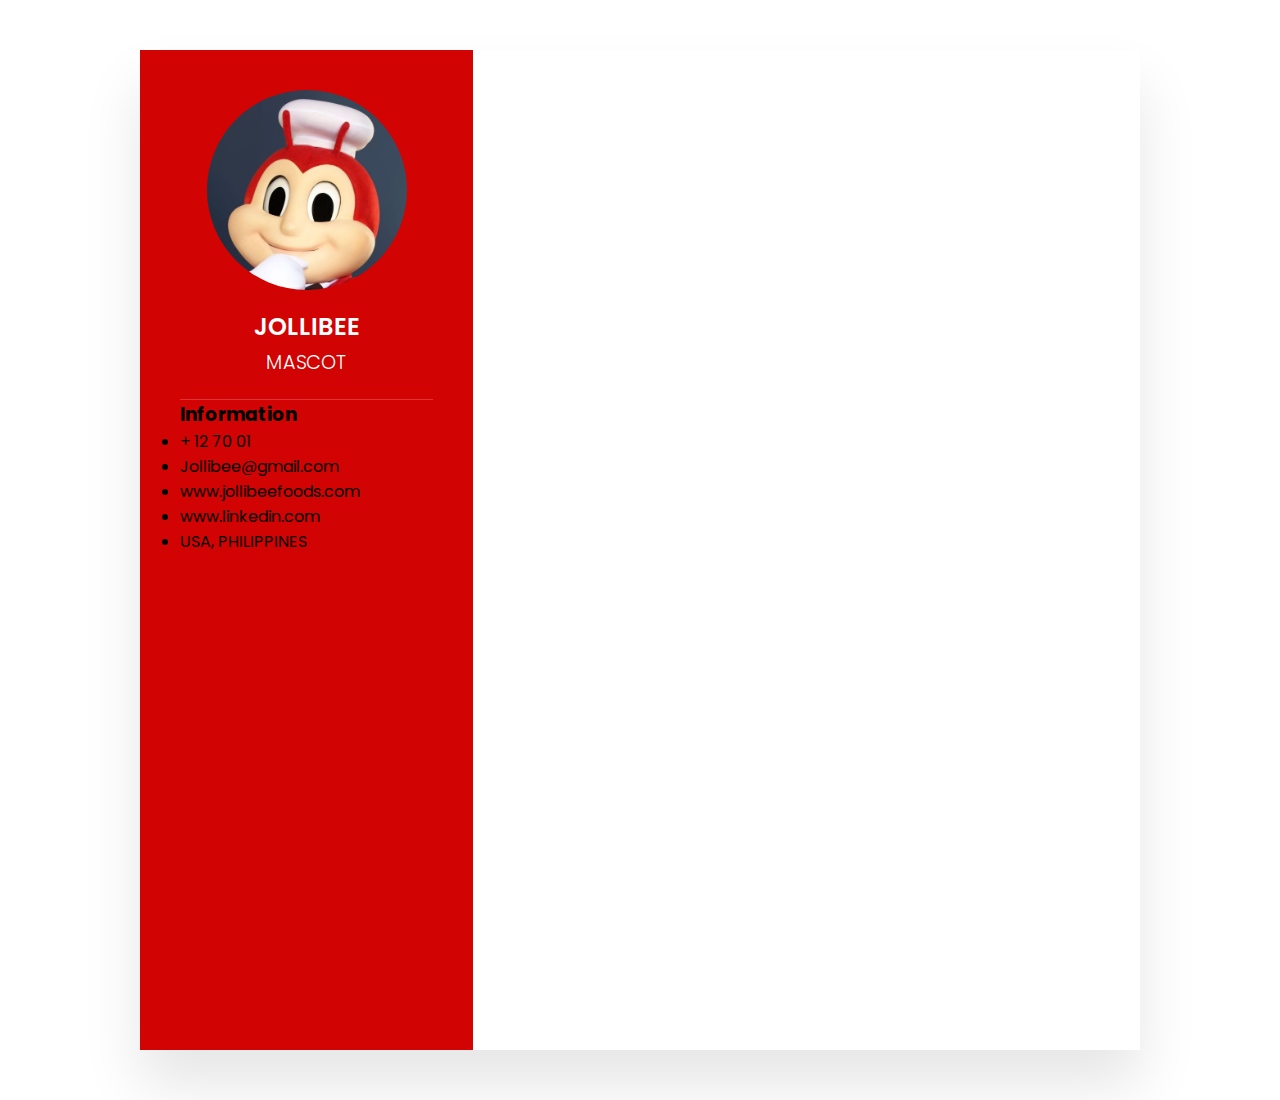
<file: cv/index.html>
<!DOCTYPE html>
<html lang="en">
<head>
  <meta charset="UTF-8">
  <meta name="viewport" content="width=device-width, initial-scale=1.0">
  <link rel="stylesheet" href="./css/main.css">
  <link rel="stylesheet" href="https://cdnjs.cloudflare.com/ajax/libs/font-awesome/6.5.1/css/all.min.css" integrity="sha512-DTOQO9RWCH3ppGqcWaEA1BIZOC6xxalwEsw9c2QQeAIftl+Vegovlnee1c9QX4TctnWMn13TZye+giMm8e2LwA==" 
  crossorigin="anonymous" referrerpolicy="no-referrer" />
  <title>Curriculum Vitae</title>
</head>
<body>
    <div class="container">
      <div class="left-side">
        <div class="Profile_Text">
          <div class="Imgbox">
            <img src="jolly.jpg"/>
          </div>
          <h2>Jollibee<br><span>Mascot</span></h2>
        </div>

        <div class="Contact_info">
          <h3 class="title">Information</h3>
          <ul>
            <li>
              <span class="fa-solid fa-phone"></span>
              <span class="text">+ 12 70 01</span>
            </li>
            <li>
              <span class="fa-solid fa-envelope"></span>
              <span class="text">Jollibee@gmail.com</span>
            </li>
            <li>
              <span class="fa-solid fa-link"></span>
              <span class="text">www.jollibeefoods.com</span>
            </li>
            <li>
              <span class="fa-brands fa-linkedin"></span>
              <span class="text">www.linkedin.com</span>
            </li>
            <li>
              <span class="fa-solid fa-map-pin"></span>
              <span class="text">USA, PHILIPPINES</span>
            </li>
          </ul>
        </div>

      </div>
      <div class="right-side">

      </div>
    </div>
</body>
</html>
</file>
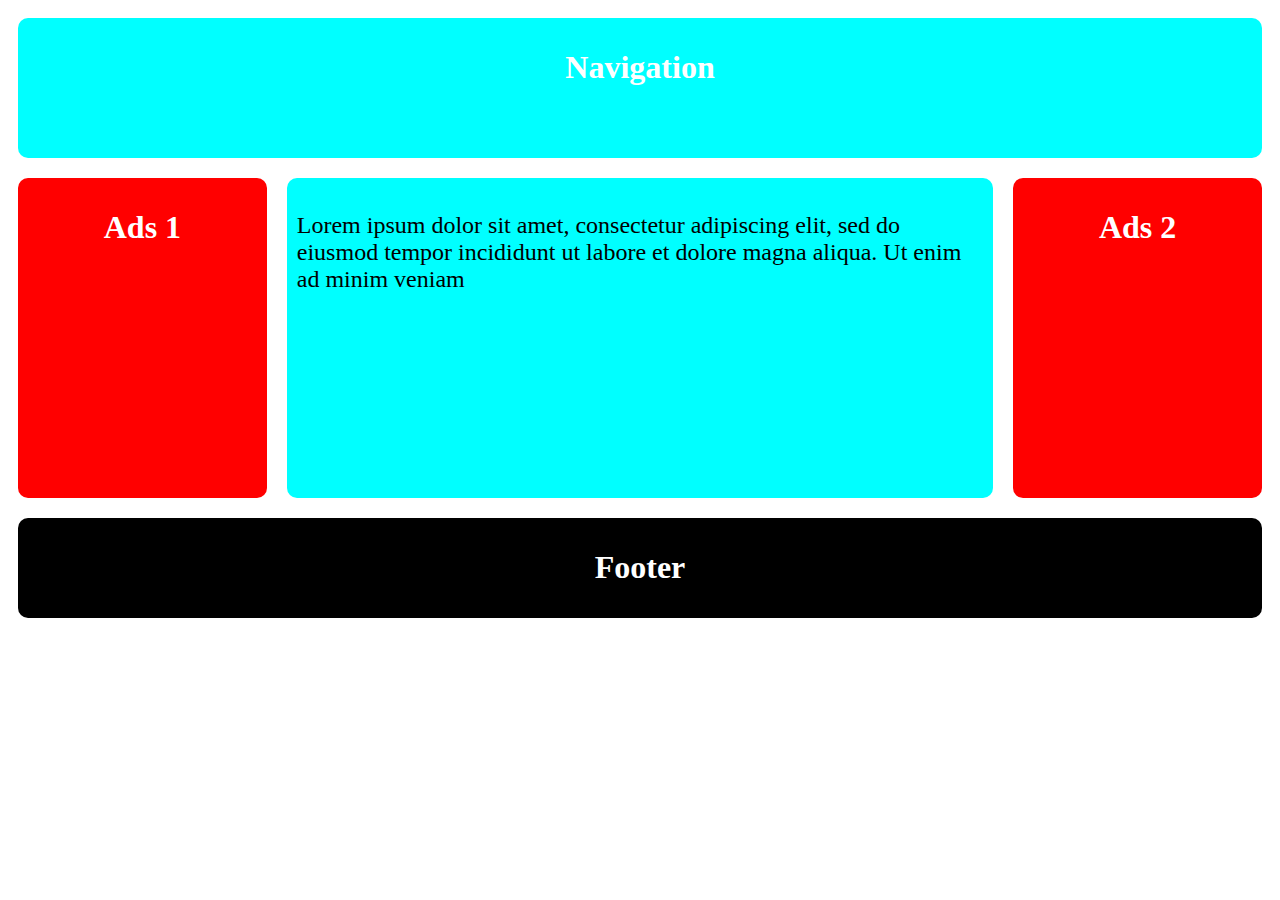
<file: flexbox/flex.html>
<!DOCTYPE html>
<html lang="en">
<head>
  <link rel="stylesheet" href="./css/flexstyle.css">
  <meta charset="UTF-8">
  <meta name="viewport" content="width=device-width, initial-scale=1.0">
  <title>Flexbox</title>
</head>
<body>
    <div class="wrapper">
      <header class="nav">
        <h1>Navigation</h1>
      </header>
      <article class="article">
        <p>
          Lorem ipsum dolor sit amet, consectetur adipiscing elit, 
          sed do eiusmod tempor incididunt ut labore et dolore magna aliqua. 
          Ut enim ad minim veniam
        </p>
      </article>
      <aside class="aside ads1">
        <h1>Ads 1</h1>
      </aside>
      <aside class="aside ads2">
        <h1>Ads 2</h1>
      </aside>
      <footer class="footer">
        <h1>Footer</h1>
      </footer>
    </div>
</body>
</html>
</file>
<file: cv/css/main.css>
@import url('https://fonts.googleapis.com/css2?family=Poppins:wght@200;300;400;500;600;700;800;900&display=swap'); /*FONT GOOGLE*/

*{
  margin: 0;
  padding: 0;
  box-sizing: border-box;
  font-family: 'Poppins', sans-serif;
}
body {
  background: #fff;
  display: flex;
  justify-content: center;
  align-items: center;
  min-height: 100vh;
}
.container {
  position: relative;
  width: 100%;
  max-width: 1000px;
  min-height: 1000px;
  background: #fff;
  margin: 50px;
  display: grid;
  grid-template-columns: 1fr 2fr;
  box-shadow: 0 35px 55px rgba(0, 0, 0, 0.1);
}
.container .left-side {
  position: relative;
  background: #d20303;
  padding: 40px;
}
.Profile_Text {
  position: relative;
  display: flex;
  flex-direction: column;
  align-items: center;
  padding-bottom: 20px;
  border-bottom: 1px solid rgba(255, 255, 255, 0.2);
}
.Profile_Text .Imgbox {
  position: relative;
  width: 200px;
  height: 200px;
  border-radius: 50%;
  overflow: hidden;
}
.Profile_Text .Imgbox img {
  position: absolute;
  top: 0;
  left: 0;
  width: 100%;
  height: 100%;
  object-fit: cover;
}
.Profile_Text h2 {
  color: #fff;
  font-size: 1.5em;
  margin-top: 20px;
  text-transform: uppercase;
  text-align: center;
  font-weight: 600;
  line-height: 1.4em;
}
.Profile_Text h2 span {
  font-size: 0.8em;
  font-weight: 300;
}
.container .right-side {
  position: relative;
  background: #fff;
  padding: 40px;
}
</file>
<file: flexbox/css/flexstyle.css>
.wrapper {
  display: flex;
  flex-flow: row wrap;
  text-align: center;
}

.wrapper > * {
  padding: 10px;
  margin: 10px;
  flex: 1 100%;
  border-radius: 10px;
}

.nav {
  background-color: cyan;
  height: 120px;
  color: white;
}
.footer {
  background: black;
  height: 80px;
  color: white;
}

.article {
  text-align: left;
  background: cyan;
  height: 300px;
  font-size: 24px;
}
.ads1 {
  background: red;
  color: white;
}
.ads2 {
background: red;
color: white;
}

@media all and (min-width: 800px){
  .article {
    flex: 3;
  }
  .ads1 {
    order: 1;
  }

  .ads2 {
    order: 2;
  }

  .article{
    order: 2;
  }
  .footer{
    order: 4;
  }
}

  @media all and (min-width: 600px){
    .aside {
      flex: 1;
    }
  }
</file>
